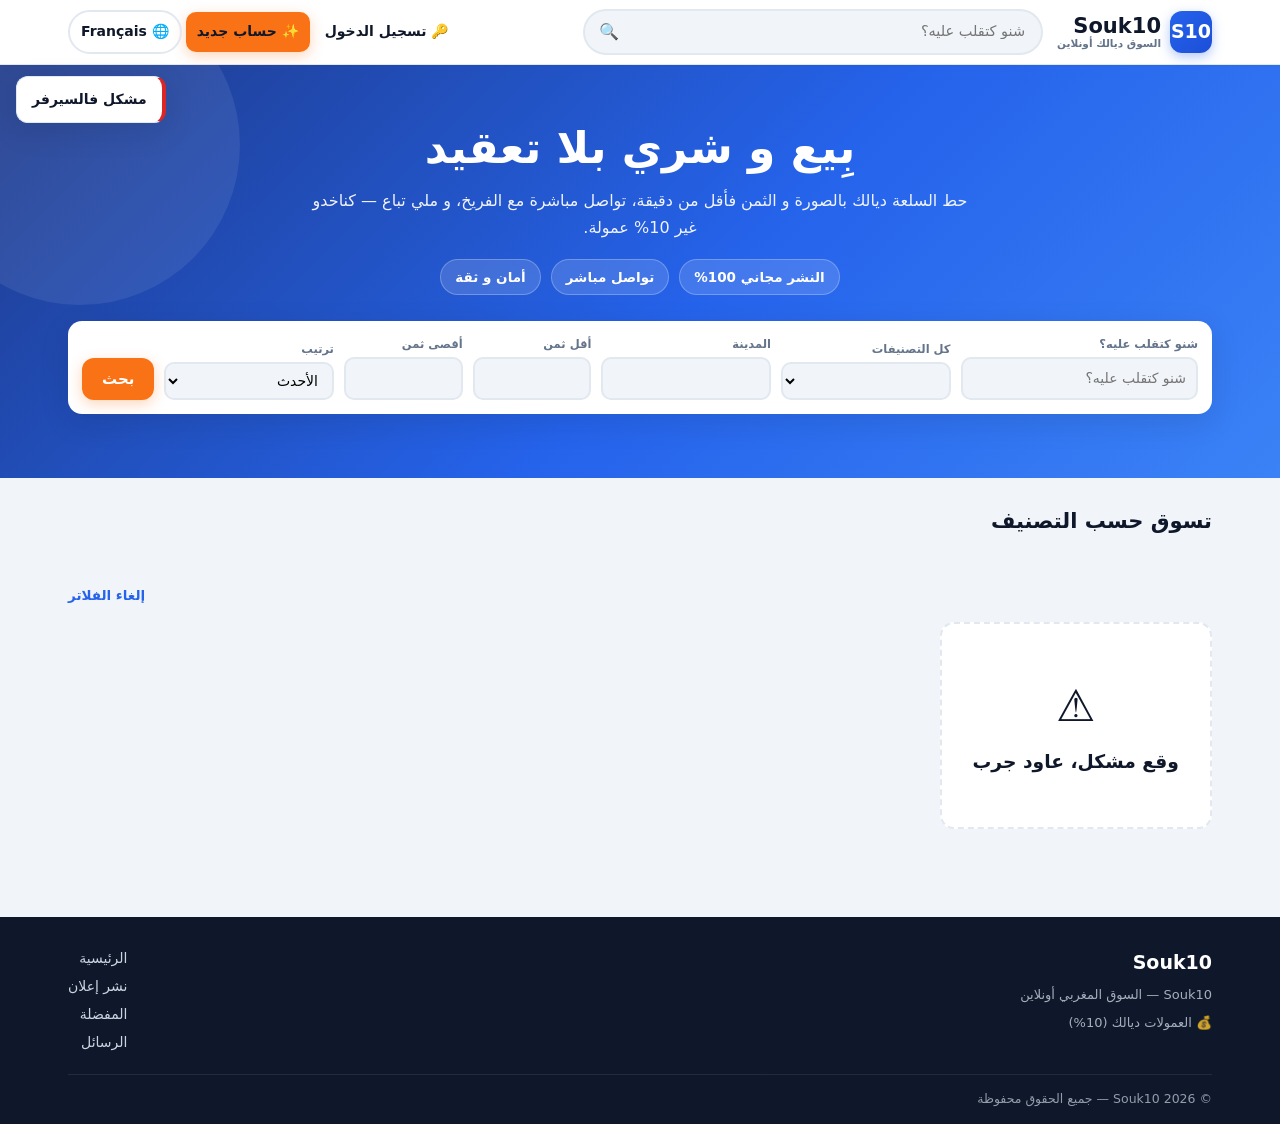
<file: index.html>
<!DOCTYPE html>
<html lang="ar" dir="rtl">
<head>
  <meta charset="UTF-8">
  <meta name="viewport" content="width=device-width, initial-scale=1">
  <title>Souk10 — السوق ديالك أونلاين</title>
  <link rel="icon" type="image/svg+xml" href="img/favicon.svg">
  <link rel="stylesheet" href="css/style.css">
</head>
<body>
  <div id="site-header"></div>

  <main class="main">
    <!-- Hero + recherche -->
    <section class="hero">
      <div class="container hero-inner">
        <h1 data-i18n="hero_title">بِيع و شري بلا تعقيد</h1>
        <p class="hero-sub" data-i18n="hero_sub"></p>
        <div class="hero-badges">
          <span data-i18n="hero_badge_1"></span>
          <span data-i18n="hero_badge_2"></span>
          <span data-i18n="hero_badge_3"></span>
        </div>
        <form class="search-card" action="index.html" method="get">
          <div class="sc-field sc-grow">
            <label data-i18n="search_ph"></label>
            <input name="q" data-i18n-ph="search_ph">
          </div>
          <div class="sc-field">
            <label data-i18n="all_categories"></label>
            <select name="category" id="sc-cat"></select>
          </div>
          <div class="sc-field">
            <label data-i18n="filter_city"></label>
            <input name="city" list="cities-dl">
            <datalist id="cities-dl"></datalist>
          </div>
          <div class="sc-field">
            <label data-i18n="filter_price_min"></label>
            <input name="min" type="number" min="0" step="1">
          </div>
          <div class="sc-field">
            <label data-i18n="filter_price_max"></label>
            <input name="max" type="number" min="0" step="1">
          </div>
          <div class="sc-field">
            <label data-i18n="sort_by"></label>
            <select name="sort">
              <option value="newest" data-i18n="sort_newest"></option>
              <option value="price_asc" data-i18n="sort_price_asc"></option>
              <option value="price_desc" data-i18n="sort_price_desc"></option>
            </select>
          </div>
          <button class="btn btn-accent sc-btn" type="submit" data-i18n="apply"></button>
        </form>
      </div>
    </section>

    <!-- Catégories -->
    <section class="cats container">
      <h2 class="sec-title" data-i18n="categories_title"></h2>
      <div class="cat-chips" id="cat-chips"></div>
    </section>

    <!-- Résultats -->
    <section class="container">
      <div class="sec-head">
        <h2 class="sec-title" id="results-title"></h2>
        <a class="link-reset" href="index.html" data-i18n="reset"></a>
      </div>
      <div class="grid" id="grid"></div>
      <div id="pager"></div>
    </section>
  </main>

  <div id="site-footer"></div>
  <div id="toasts"></div>

  <script src="js/config.js"></script>
  <script src="js/i18n.js"></script>
  <script src="js/api.js"></script>
  <script src="js/ui.js"></script>
  <script src="js/pages/index.js"></script>
</body>
</html>
</file>
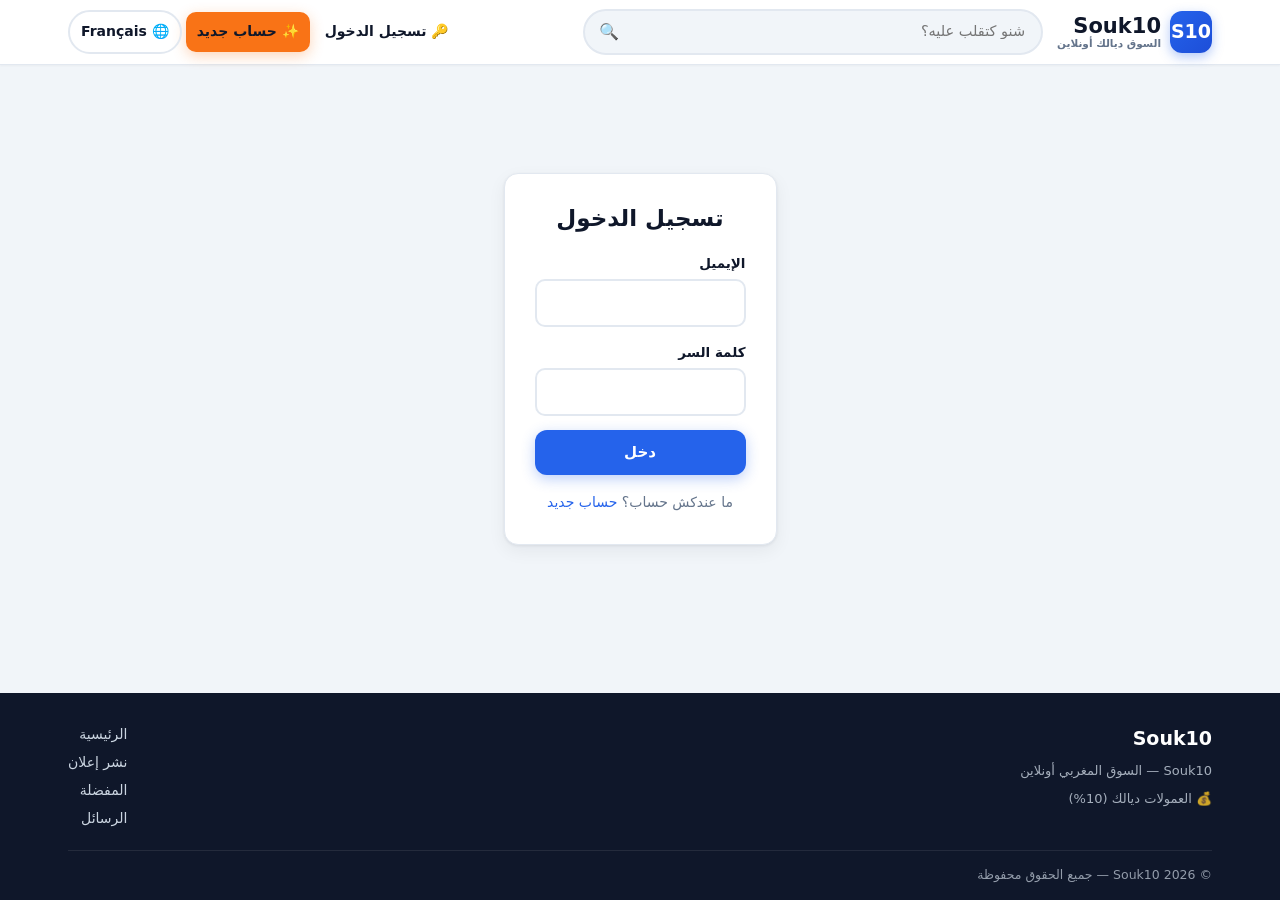
<file: admin.html>
<!DOCTYPE html>
<html lang="ar" dir="rtl">
<head>
  <meta charset="UTF-8">
  <meta name="viewport" content="width=device-width, initial-scale=1">
  <title>Souk10 — Admin</title>
  <link rel="icon" type="image/svg+xml" href="img/favicon.svg">
  <link rel="stylesheet" href="css/style.css">
</head>
<body>
  <div id="site-header"></div>

  <main class="main container">
    <h1 class="sec-title" style="margin-top:24px">⚙ <span data-i18n="admin_panel"></span></h1>
    <div class="admin-tabs" id="admin-tabs">
      <button data-tab="dashboard" class="on">📊 <span data-i18n="ad_dashboard"></span></button>
      <button data-tab="listings">📦 <span data-i18n="ad_listings"></span></button>
      <button data-tab="users">👥 <span data-i18n="ad_users"></span></button>
      <button data-tab="commissions">💰 <span data-i18n="ad_commissions"></span></button>
      <button data-tab="messages">💬 <span data-i18n="ad_messages"></span></button>
      <a class="btn btn-ghost btn-sm tab-back" href="index.html" data-i18n="back_site"></a>
    </div>
    <div class="admin-pane" id="admin-pane"></div>
  </main>

  <div id="site-footer"></div>
  <div id="toasts"></div>

  <script src="js/config.js"></script>
  <script src="js/i18n.js"></script>
  <script src="js/api.js"></script>
  <script src="js/ui.js"></script>
  <script src="js/pages/admin.js"></script>
</body>
</html>
</file>
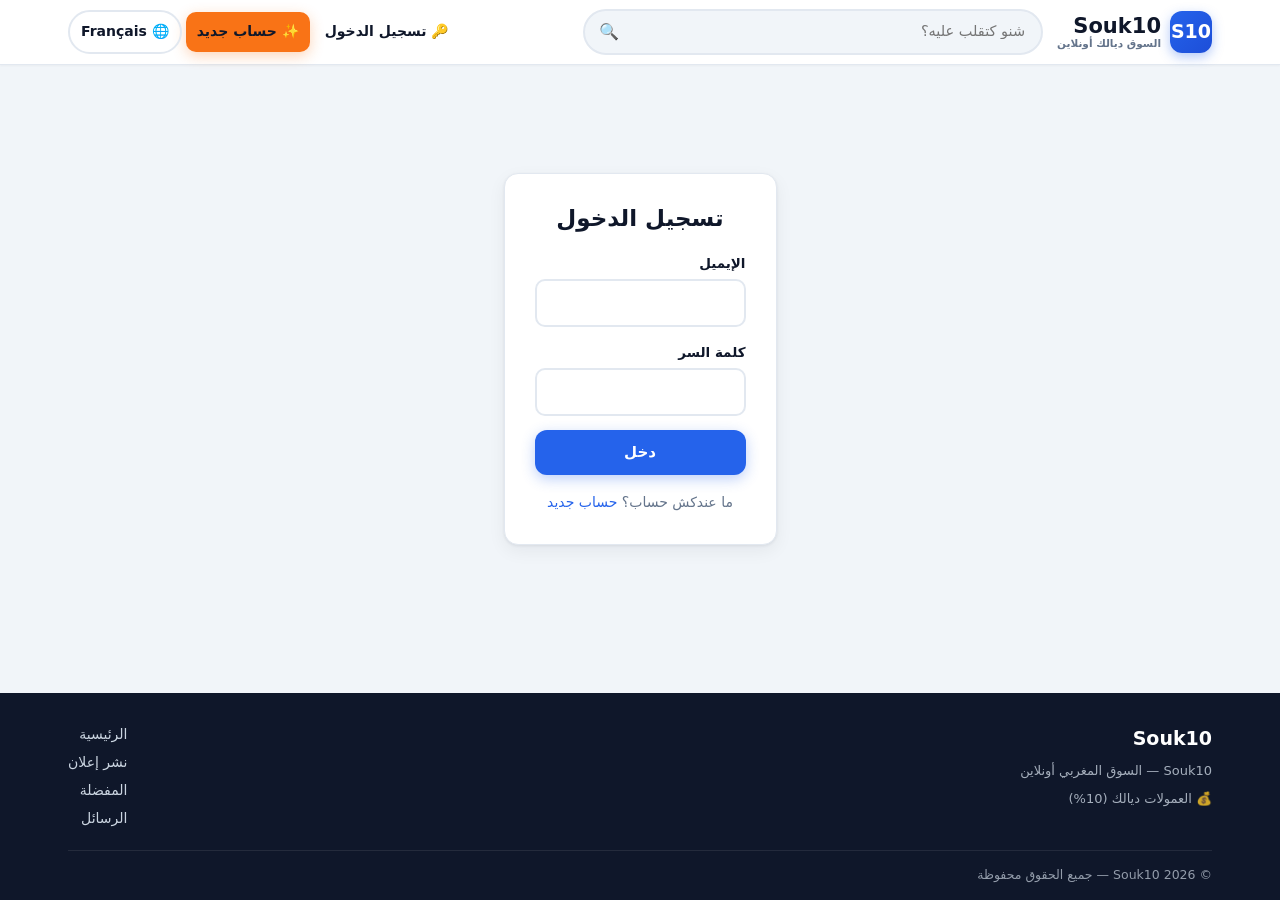
<file: chat.html>
<!DOCTYPE html>
<html lang="ar" dir="rtl">
<head>
  <meta charset="UTF-8">
  <meta name="viewport" content="width=device-width, initial-scale=1">
  <title>Souk10</title>
  <link rel="icon" type="image/svg+xml" href="img/favicon.svg">
  <link rel="stylesheet" href="css/style.css">
</head>
<body>
  <div id="site-header"></div>

  <main class="main container chat-page">
    <p style="margin-bottom:12px"><a href="messages.html" data-i18n="back"></a></p>
    <div class="chat-layout" id="chat-layout"></div>
  </main>

  <div id="site-footer"></div>
  <div id="toasts"></div>

  <script src="js/config.js"></script>
  <script src="js/i18n.js"></script>
  <script src="js/api.js"></script>
  <script src="js/ui.js"></script>
  <script src="js/pages/chat.js"></script>
</body>
</html>
</file>
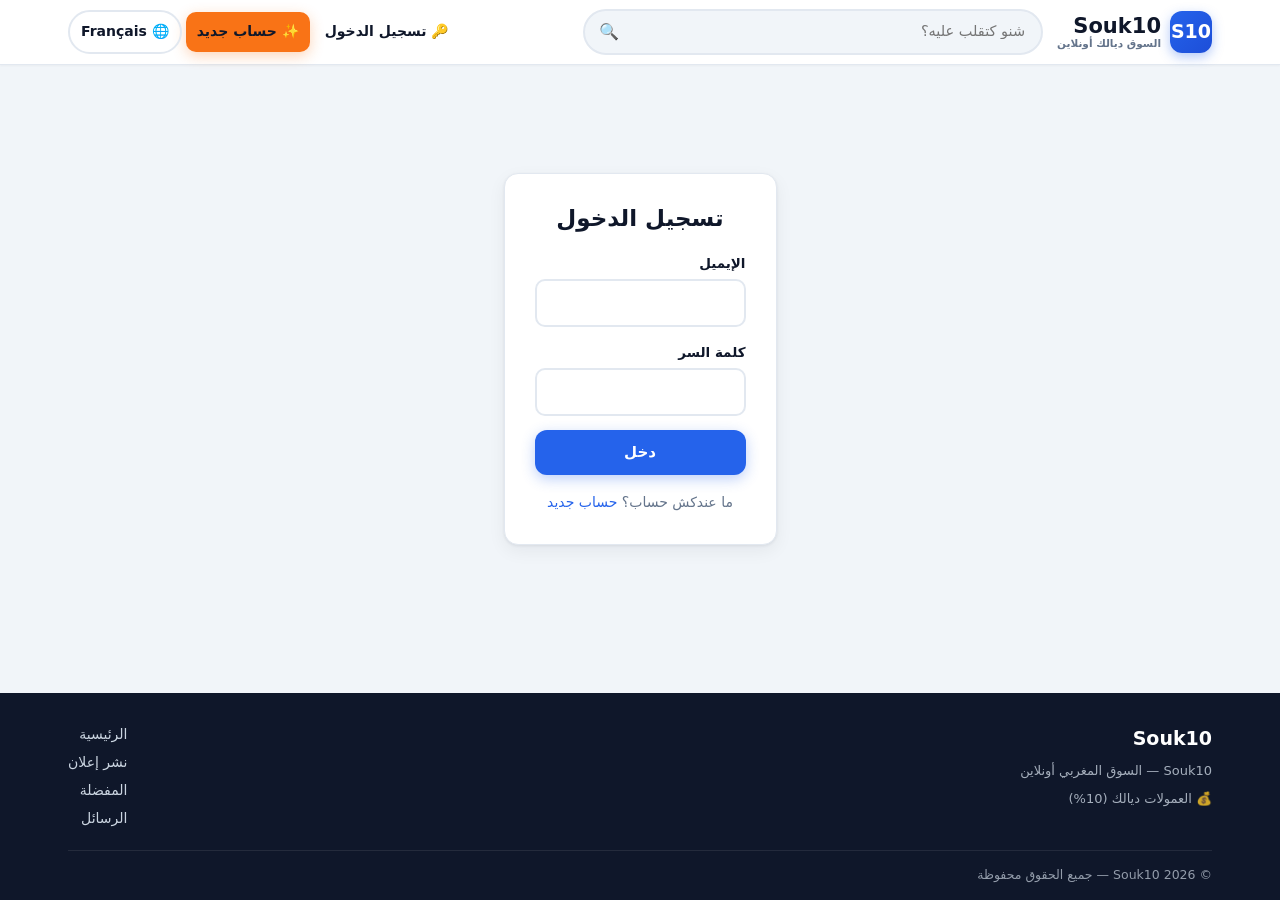
<file: create.html>
<!DOCTYPE html>
<html lang="ar" dir="rtl">
<head>
  <meta charset="UTF-8">
  <meta name="viewport" content="width=device-width, initial-scale=1">
  <title>Souk10</title>
  <link rel="icon" type="image/svg+xml" href="img/favicon.svg">
  <link rel="stylesheet" href="css/style.css">
</head>
<body data-page="create">
  <div id="site-header"></div>

  <main class="main container form-page">
    <div class="form-card">
      <h1 data-i18n="create_title"></h1>
      <form id="listing-form" novalidate>
        <label class="field">
          <span data-i18n="f_title"></span>
          <input name="title" required maxlength="150" data-i18n-ph="f_title_ph">
        </label>
        <label class="field">
          <span data-i18n="f_desc"></span>
          <textarea name="description" rows="4" data-i18n-ph="f_desc_ph"></textarea>
        </label>
        <div class="field-row">
          <label class="field">
            <span data-i18n="f_price"></span>
            <input name="price" type="number" min="1" step="0.01" required>
          </label>
          <label class="field">
            <span data-i18n="f_category"></span>
            <select name="category_id" id="f-cat" required></select>
          </label>
        </div>
        <label class="field">
          <span data-i18n="f_city"></span>
          <input name="city" list="cities-dl">
          <datalist id="cities-dl"></datalist>
        </label>
        <div class="field">
          <span data-i18n="f_image"></span>
          <div class="upload-box" id="upload-box" role="button" tabindex="0">
            <input type="file" name="image" id="f-image" accept="image/jpeg,image/png,image/gif,image/webp">
            <span class="up-ico">📷</span>
            <span class="up-txt" data-i18n="upload_drop"></span>
            <span class="hint" data-i18n="f_image_hint"></span>
          </div>
          <div id="preview-zone"></div>
        </div>
        <div id="current-img-zone"></div>
        <button class="btn btn-primary btn-block" type="submit" id="btn-submit" data-i18n="btn_publish"></button>
      </form>
    </div>
  </main>

  <div id="site-footer"></div>
  <div id="toasts"></div>

  <script src="js/config.js"></script>
  <script src="js/i18n.js"></script>
  <script src="js/api.js"></script>
  <script src="js/ui.js"></script>
  <script src="js/pages/form.js"></script>
</body>
</html>
</file>
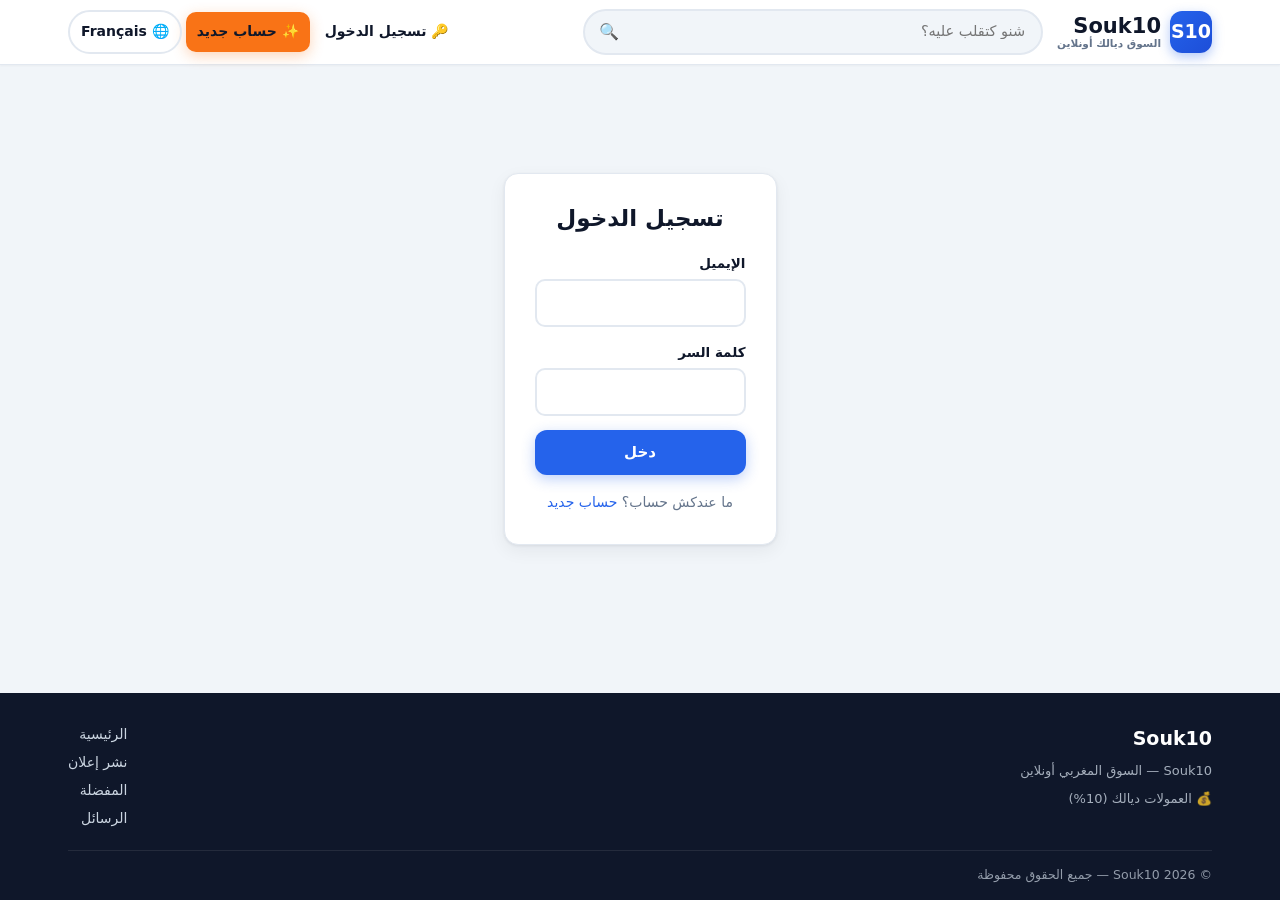
<file: edit.html>
<!DOCTYPE html>
<html lang="ar" dir="rtl">
<head>
  <meta charset="UTF-8">
  <meta name="viewport" content="width=device-width, initial-scale=1">
  <title>Souk10</title>
  <link rel="icon" type="image/svg+xml" href="img/favicon.svg">
  <link rel="stylesheet" href="css/style.css">
</head>
<body data-page="edit">
  <div id="site-header"></div>

  <main class="main container form-page">
    <div class="form-card">
      <h1 data-i18n="edit_title"></h1>
      <form id="listing-form" novalidate>
        <label class="field">
          <span data-i18n="f_title"></span>
          <input name="title" required maxlength="150" data-i18n-ph="f_title_ph">
        </label>
        <label class="field">
          <span data-i18n="f_desc"></span>
          <textarea name="description" rows="4" data-i18n-ph="f_desc_ph"></textarea>
        </label>
        <div class="field-row">
          <label class="field">
            <span data-i18n="f_price"></span>
            <input name="price" type="number" min="1" step="0.01" required>
          </label>
          <label class="field">
            <span data-i18n="f_category"></span>
            <select name="category_id" id="f-cat" required></select>
          </label>
        </div>
        <label class="field">
          <span data-i18n="f_city"></span>
          <input name="city" list="cities-dl">
          <datalist id="cities-dl"></datalist>
        </label>
        <div id="current-img-zone"></div>
        <div class="field">
          <span data-i18n="f_image"></span>
          <div class="hint" style="margin-bottom:6px" data-i18n="f_image_keep"></div>
          <div class="upload-box" id="upload-box" role="button" tabindex="0">
            <input type="file" name="image" id="f-image" accept="image/jpeg,image/png,image/gif,image/webp">
            <span class="up-ico">📷</span>
            <span class="up-txt" data-i18n="upload_drop"></span>
            <span class="hint" data-i18n="f_image_hint"></span>
          </div>
          <div id="preview-zone"></div>
        </div>
        <button class="btn btn-primary btn-block" type="submit" id="btn-submit" data-i18n="btn_save"></button>
      </form>
    </div>
  </main>

  <div id="site-footer"></div>
  <div id="toasts"></div>

  <script src="js/config.js"></script>
  <script src="js/i18n.js"></script>
  <script src="js/api.js"></script>
  <script src="js/ui.js"></script>
  <script src="js/pages/form.js"></script>
</body>
</html>
</file>
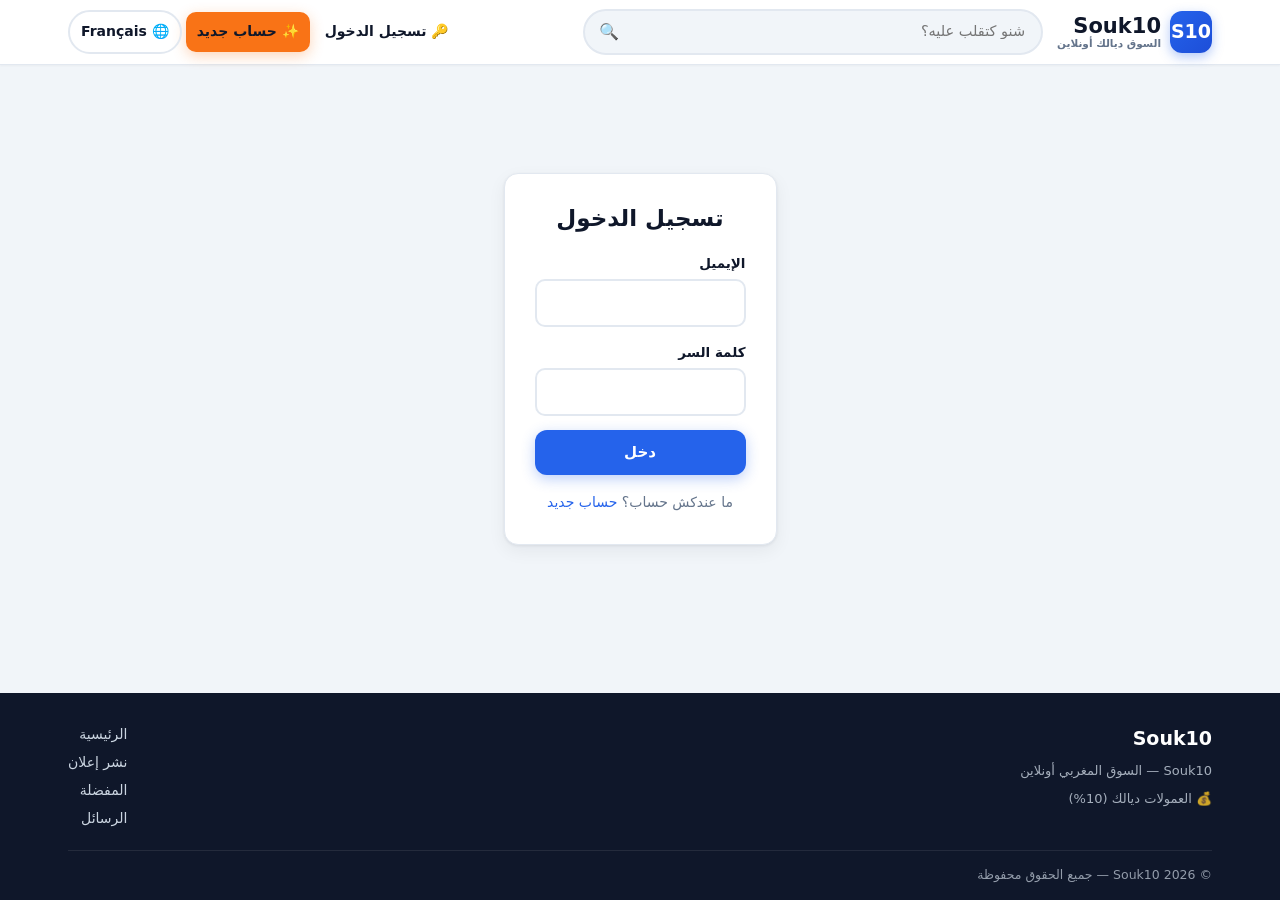
<file: favorites.html>
<!DOCTYPE html>
<html lang="ar" dir="rtl">
<head>
  <meta charset="UTF-8">
  <meta name="viewport" content="width=device-width, initial-scale=1">
  <title>Souk10</title>
  <link rel="icon" type="image/svg+xml" href="img/favicon.svg">
  <link rel="stylesheet" href="css/style.css">
</head>
<body>
  <div id="site-header"></div>

  <main class="main container">
    <h1 class="sec-title" style="margin-top:24px">♥ <span data-i18n="fav_title"></span></h1>
    <div class="grid" id="grid"></div>
  </main>

  <div id="site-footer"></div>
  <div id="toasts"></div>

  <script src="js/config.js"></script>
  <script src="js/i18n.js"></script>
  <script src="js/api.js"></script>
  <script src="js/ui.js"></script>
  <script src="js/pages/favorites.js"></script>
</body>
</html>
</file>
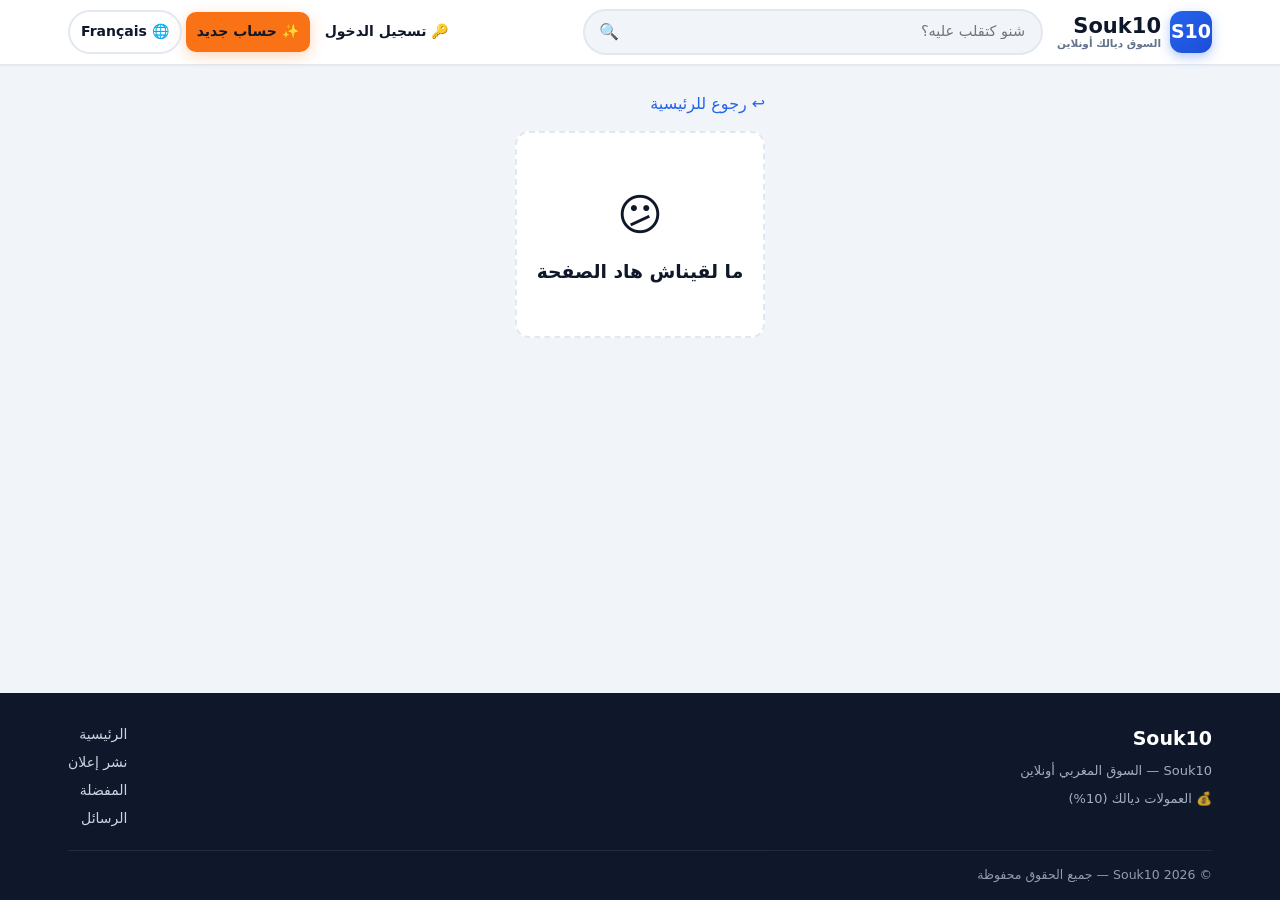
<file: listing.html>
<!DOCTYPE html>
<html lang="ar" dir="rtl">
<head>
  <meta charset="UTF-8">
  <meta name="viewport" content="width=device-width, initial-scale=1">
  <title>Souk10</title>
  <link rel="icon" type="image/svg+xml" href="img/favicon.svg">
  <link rel="stylesheet" href="css/style.css">
</head>
<body>
  <div id="site-header"></div>

  <main class="main container listing-page">
    <p style="margin-bottom:14px"><a href="index.html" data-i18n="back_home"></a></p>
    <div id="content"></div>
    <div id="similar-zone"></div>
  </main>

  <div id="site-footer"></div>
  <div id="toasts"></div>

  <script src="js/config.js"></script>
  <script src="js/i18n.js"></script>
  <script src="js/api.js"></script>
  <script src="js/ui.js"></script>
  <script src="js/pages/listing.js"></script>
</body>
</html>
</file>
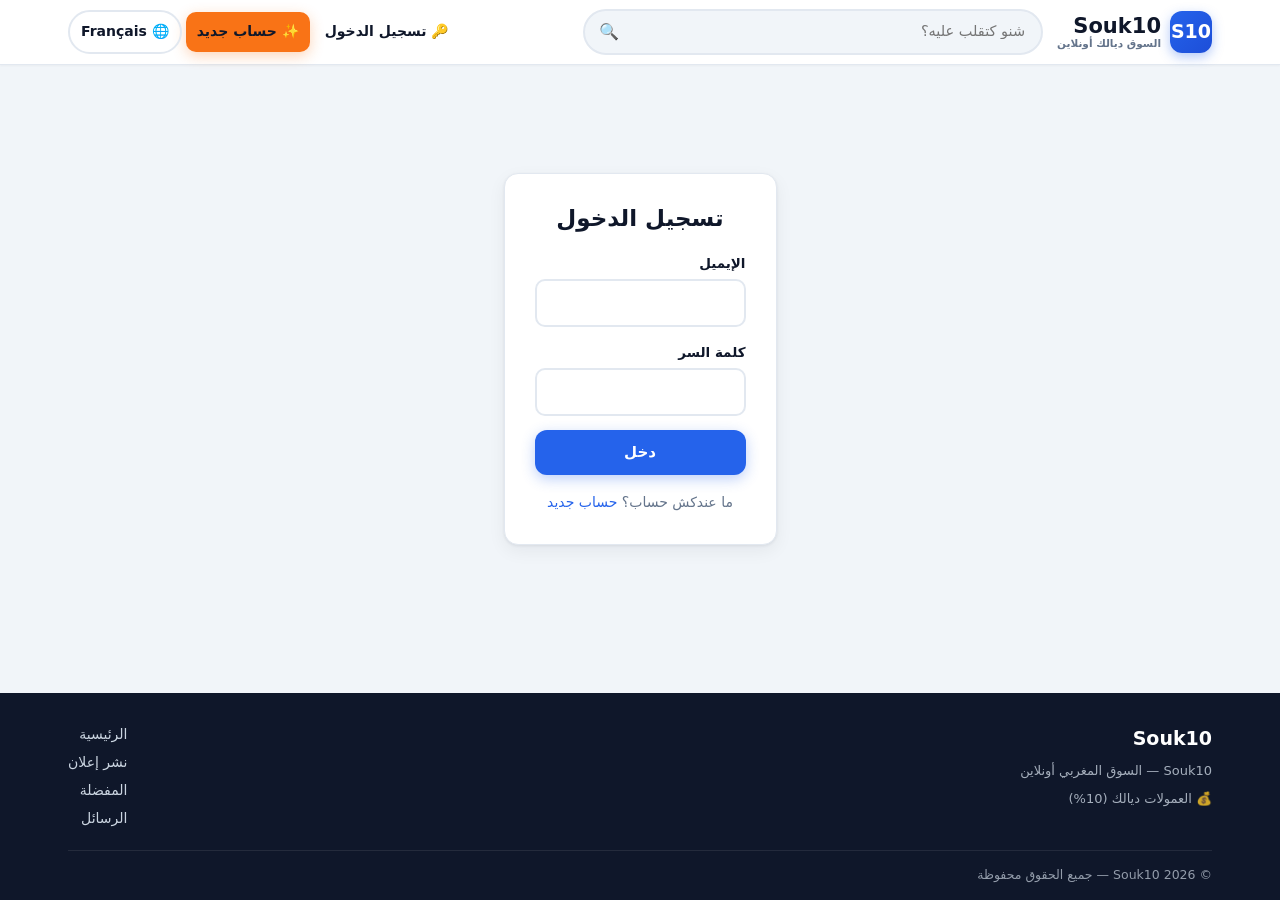
<file: login.html>
<!DOCTYPE html>
<html lang="ar" dir="rtl">
<head>
  <meta charset="UTF-8">
  <meta name="viewport" content="width=device-width, initial-scale=1">
  <title>Souk10</title>
  <link rel="icon" type="image/svg+xml" href="img/favicon.svg">
  <link rel="stylesheet" href="css/style.css">
</head>
<body data-page="login">
  <div id="site-header"></div>

  <main class="main container auth-wrap">
    <div class="auth-card">
      <h1 data-i18n="login_title"></h1>
      <form id="auth-form" novalidate>
        <label class="field">
          <span data-i18n="f_email"></span>
          <input name="email" type="email" required autocomplete="email">
        </label>
        <label class="field">
          <span data-i18n="f_password"></span>
          <input name="password" type="password" required autocomplete="current-password">
        </label>
        <button class="btn btn-primary btn-block" type="submit" id="btn-submit" data-i18n="btn_login"></button>
      </form>
      <p class="auth-alt"><span data-i18n="no_account"></span> <a href="register.html" data-i18n="nav_register"></a></p>
    </div>
  </main>

  <div id="site-footer"></div>
  <div id="toasts"></div>

  <script src="js/config.js"></script>
  <script src="js/i18n.js"></script>
  <script src="js/api.js"></script>
  <script src="js/ui.js"></script>
  <script src="js/pages/auth.js"></script>
</body>
</html>
</file>
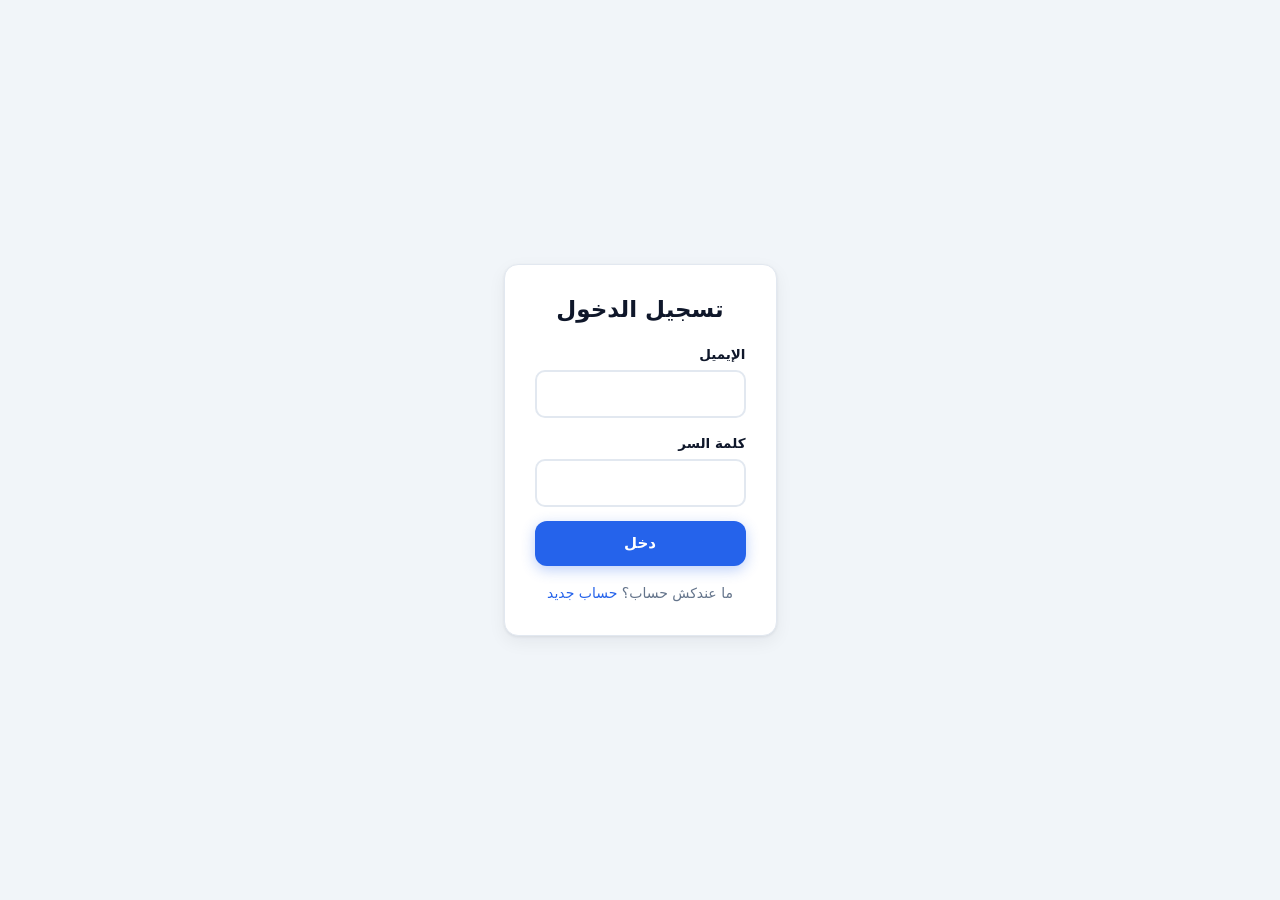
<file: messages.html>
<!DOCTYPE html>
<html lang="ar" dir="rtl">
<head>
  <meta charset="UTF-8">
  <meta name="viewport" content="width=device-width, initial-scale=1">
  <title>Souk10</title>
  <link rel="icon" type="image/svg+xml" href="img/favicon.svg">
  <link rel="stylesheet" href="css/style.css">
</head>
<body>
  <div id="site-header"></div>

  <main class="main container">
    <h1 class="sec-title" style="margin-top:24px">💬 <span data-i18n="inbox"></span></h1>
    <div class="conv-list" id="conv-list"></div>
  </main>

  <div id="site-footer"></div>
  <div id="toasts"></div>

  <script src="js/config.js"></script>
  <script src="js/i18n.js"></script>
  <script src="js/api.js"></script>
  <script src="js/ui.js"></script>
  <script src="js/pages/messages.js"></script>
</body>
</html>
</file>
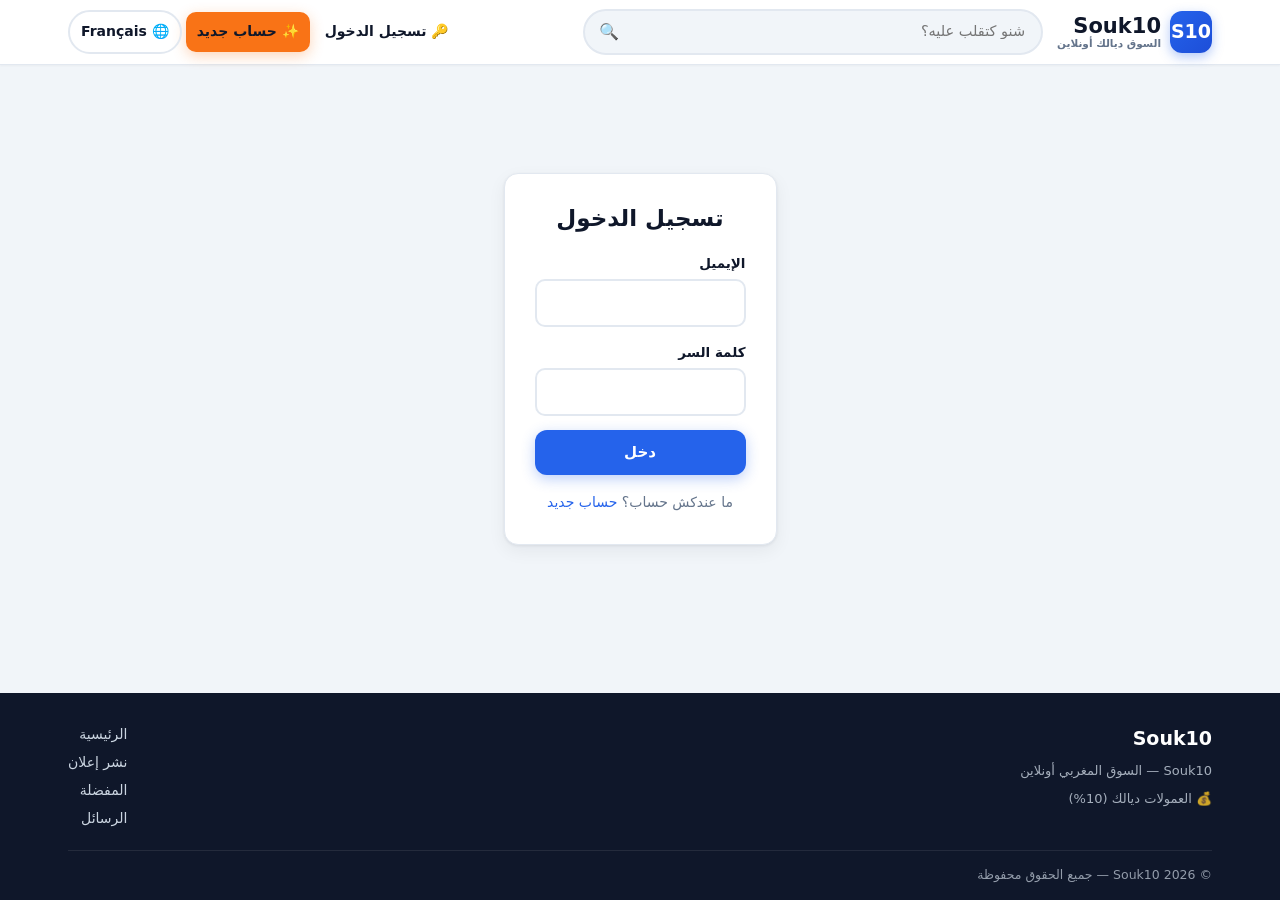
<file: my-listings.html>
<!DOCTYPE html>
<html lang="ar" dir="rtl">
<head>
  <meta charset="UTF-8">
  <meta name="viewport" content="width=device-width, initial-scale=1">
  <title>Souk10</title>
  <link rel="icon" type="image/svg+xml" href="img/favicon.svg">
  <link rel="stylesheet" href="css/style.css">
</head>
<body>
  <div id="site-header"></div>

  <main class="main container">
    <div class="sec-head">
      <h1 class="sec-title" style="margin-top:24px">📦 <span data-i18n="my_listings"></span></h1>
      <a class="btn btn-primary btn-sm" href="create.html">➕ <span data-i18n="nav_publish"></span></a>
    </div>
    <div class="mylistings" id="rows"></div>
  </main>

  <div id="site-footer"></div>
  <div id="toasts"></div>

  <script src="js/config.js"></script>
  <script src="js/i18n.js"></script>
  <script src="js/api.js"></script>
  <script src="js/ui.js"></script>
  <script src="js/pages/my-listings.js"></script>
</body>
</html>
</file>
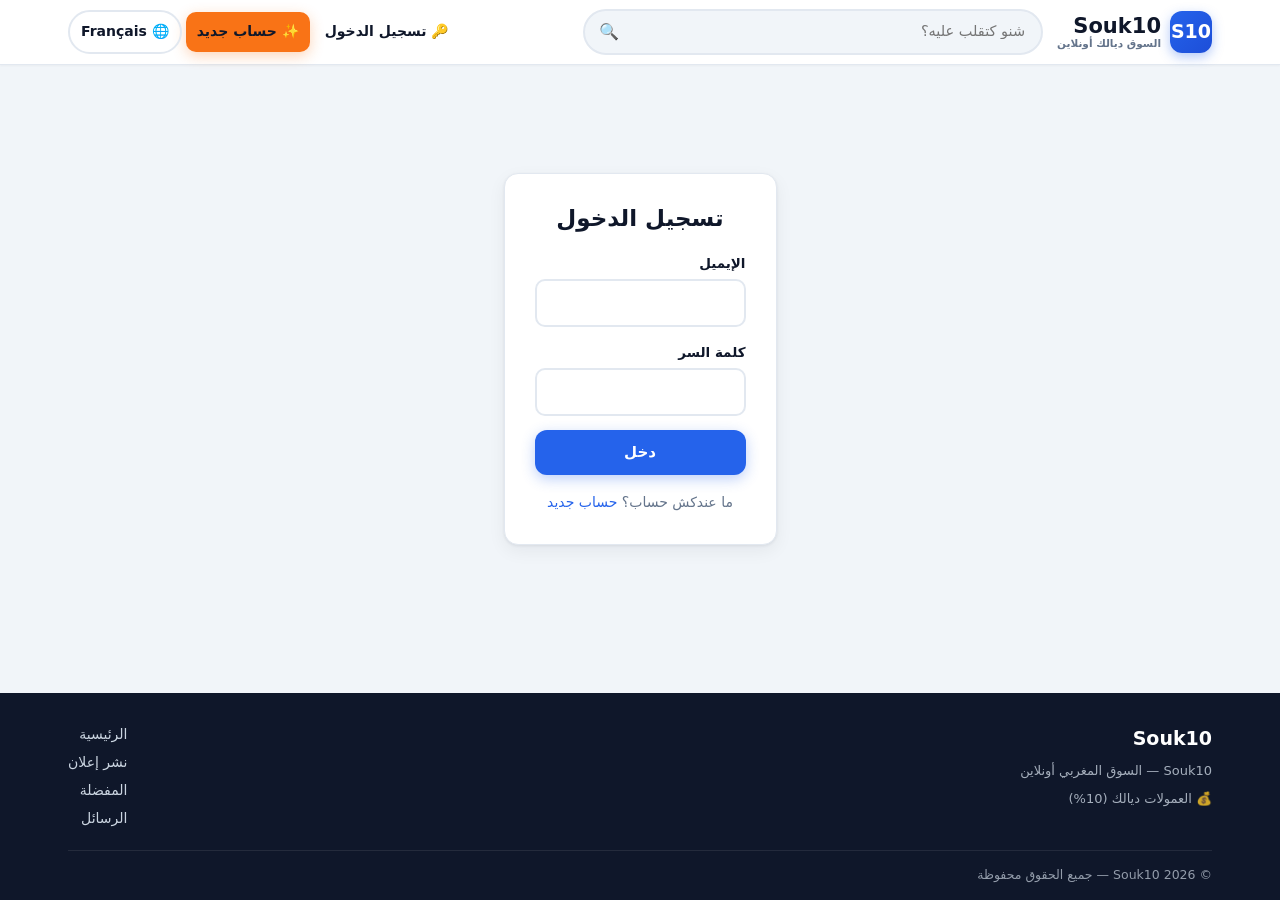
<file: profile.html>
<!DOCTYPE html>
<html lang="ar" dir="rtl">
<head>
  <meta charset="UTF-8">
  <meta name="viewport" content="width=device-width, initial-scale=1">
  <title>Souk10</title>
  <link rel="icon" type="image/svg+xml" href="img/favicon.svg">
  <link rel="stylesheet" href="css/style.css">
</head>
<body>
  <div id="site-header"></div>

  <main class="main container">
    <div id="profile-zone"></div>
    <div id="password-zone" style="max-width:520px"></div>
    <div class="sec-head"><h2 class="sec-title" id="listings-title"></h2></div>
    <div class="grid" id="grid"></div>
  </main>

  <div id="site-footer"></div>
  <div id="toasts"></div>

  <script src="js/config.js"></script>
  <script src="js/i18n.js"></script>
  <script src="js/api.js"></script>
  <script src="js/ui.js"></script>
  <script src="js/pages/profile.js"></script>
</body>
</html>
</file>
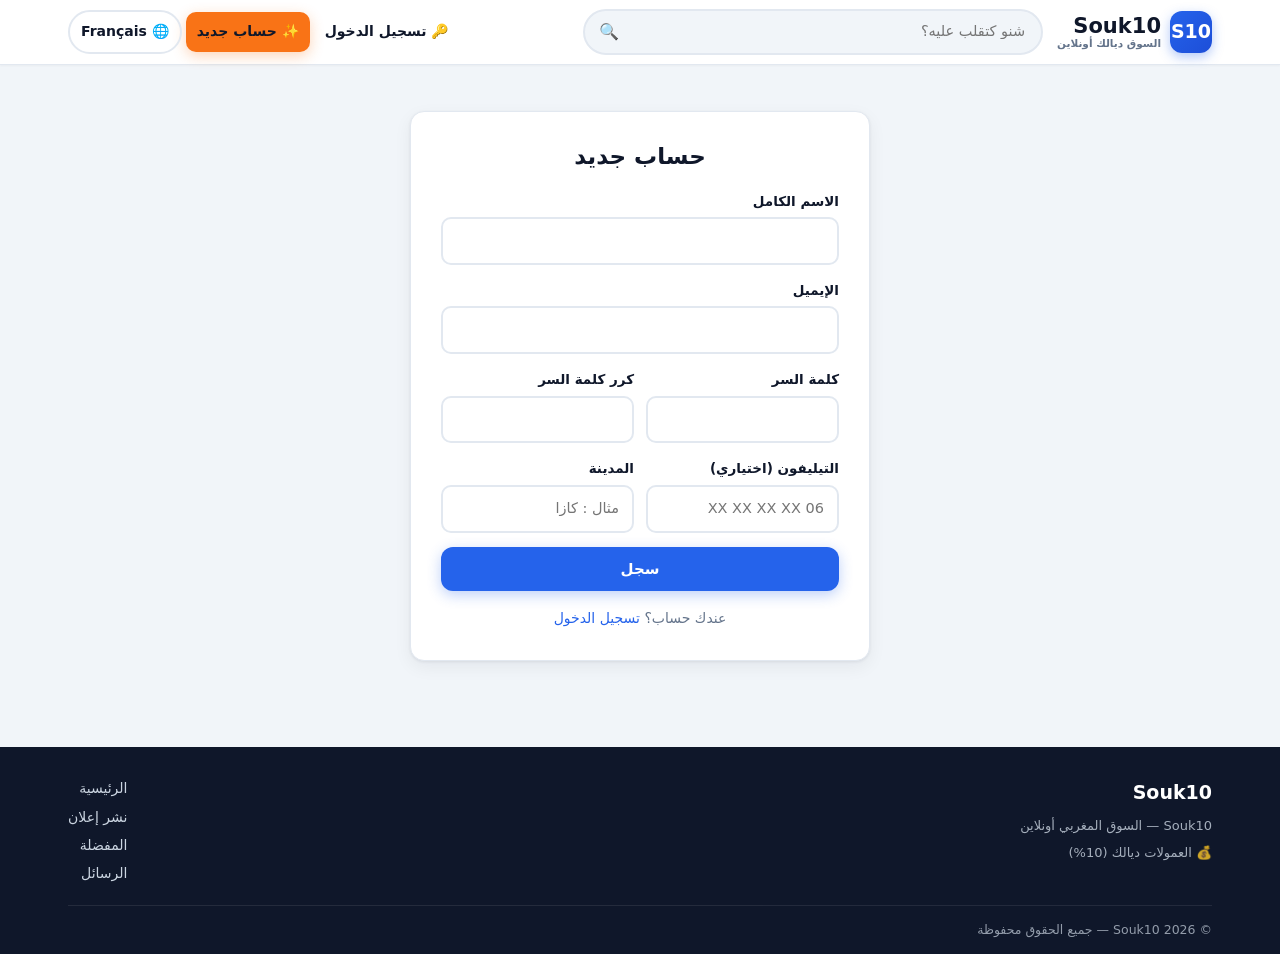
<file: register.html>
<!DOCTYPE html>
<html lang="ar" dir="rtl">
<head>
  <meta charset="UTF-8">
  <meta name="viewport" content="width=device-width, initial-scale=1">
  <title>Souk10</title>
  <link rel="icon" type="image/svg+xml" href="img/favicon.svg">
  <link rel="stylesheet" href="css/style.css">
</head>
<body data-page="register">
  <div id="site-header"></div>

  <main class="main container auth-wrap">
    <div class="auth-card">
      <h1 data-i18n="register_title"></h1>
      <form id="auth-form" novalidate>
        <label class="field">
          <span data-i18n="f_name"></span>
          <input name="name" required maxlength="100">
        </label>
        <label class="field">
          <span data-i18n="f_email"></span>
          <input name="email" type="email" required autocomplete="email">
        </label>
        <div class="field-row">
          <label class="field">
            <span data-i18n="f_password"></span>
            <input name="password" type="password" required minlength="6" autocomplete="new-password">
          </label>
          <label class="field">
            <span data-i18n="f_password2"></span>
            <input name="password2" type="password" required minlength="6" autocomplete="new-password">
          </label>
        </div>
        <div class="field-row">
          <label class="field">
            <span data-i18n="f_phone"></span>
            <input name="phone" data-i18n-ph="f_phone_ph" maxlength="30">
          </label>
          <label class="field">
            <span data-i18n="f_city"></span>
            <input name="city" list="cities-dl" data-i18n-ph="f_city_ph">
            <datalist id="cities-dl"></datalist>
          </label>
        </div>
        <button class="btn btn-primary btn-block" type="submit" id="btn-submit" data-i18n="btn_register"></button>
      </form>
      <p class="auth-alt"><span data-i18n="have_account"></span> <a href="login.html" data-i18n="nav_login"></a></p>
    </div>
  </main>

  <div id="site-footer"></div>
  <div id="toasts"></div>

  <script src="js/config.js"></script>
  <script src="js/i18n.js"></script>
  <script src="js/api.js"></script>
  <script src="js/ui.js"></script>
  <script src="js/pages/auth.js"></script>
</body>
</html>
</file>
<file: css/style.css>
/* ============================================================
   Souk10 — Design moderne (byed + azra9/limouni, style Avito)
   Support RTL (arabe) + LTR (français)
   ============================================================ */
:root {
  --blue: #2563eb;
  --blue-d: #1d4ed8;
  --blue-soft: #dbeafe;
  --orange: #f97316;
  --orange-d: #ea580c;
  --green: #16a34a;
  --red: #dc2626;
  --bg: #f1f5f9;
  --card: #ffffff;
  --border: #e2e8f0;
  --text: #0f172a;
  --muted: #64748b;
  --radius: 14px;
  --radius-sm: 9px;
  --shadow: 0 1px 3px rgba(15, 23, 42, .07), 0 6px 18px rgba(15, 23, 42, .06);
  --shadow-lg: 0 8px 30px rgba(15, 23, 42, .12);
}

* { margin: 0; padding: 0; box-sizing: border-box; }

html { scroll-behavior: smooth; }

body {
  font-family: 'Cairo', 'Segoe UI', system-ui, -apple-system, sans-serif;
  background: var(--bg);
  color: var(--text);
  line-height: 1.65;
  min-height: 100vh;
  display: flex;
  flex-direction: column;
}

.main { flex: 1; padding-bottom: 48px; }
.container { max-width: 1180px; margin-inline: auto; padding-inline: 18px; }
a { color: var(--blue); text-decoration: none; }
a:hover { text-decoration: underline; }
h1, h2, h3 { line-height: 1.3; }
.muted { color: var(--muted); }
.center { text-align: center; }
.price { color: var(--blue-d); }

/* ---------- Topbar ---------- */
.topbar {
  background: var(--card);
  border-bottom: 1px solid var(--border);
  position: sticky;
  top: 0;
  z-index: 50;
  box-shadow: 0 1px 2px rgba(15, 23, 42, .04);
}
.nav-wrap { display: flex; align-items: center; gap: 14px; min-height: 64px; flex-wrap: wrap; padding-block: 8px; }

.brand { display: flex; align-items: center; gap: 9px; text-decoration: none !important; }
.brand-logo {
  display: inline-grid; place-items: center;
  width: 42px; height: 42px; border-radius: 12px;
  background: linear-gradient(135deg, var(--blue), var(--blue-d));
  color: #fff; font-weight: 800; font-size: 19px;
  box-shadow: 0 4px 12px rgba(37, 99, 235, .35);
}
.brand-text { font-weight: 800; font-size: 21px; color: var(--text); line-height: 1.05; }
.brand-text small { display: block; font-size: 10.5px; font-weight: 600; color: var(--muted); }

.nav-search {
  flex: 1; min-width: 180px; max-width: 460px;
  display: flex; border: 2px solid var(--border); border-radius: 999px;
  overflow: hidden; background: var(--bg);
  transition: border-color .15s;
}
.nav-search:focus-within { border-color: var(--blue); }
.nav-search input { flex: 1; border: 0; outline: 0; background: transparent; padding: 9px 16px; font: inherit; font-size: 14.5px; }
.nav-search button { border: 0; background: transparent; cursor: pointer; font-size: 16px; padding-inline: 14px; }

.nav-links { display: flex; align-items: center; gap: 4px; margin-inline-start: auto; flex-wrap: wrap; }
.nav-links > a {
  padding: 8px 11px; border-radius: 10px; color: var(--text);
  font-weight: 600; font-size: 14px; text-decoration: none !important;
  display: inline-flex; align-items: center; gap: 6px;
}
.nav-links > a:hover { background: var(--blue-soft); color: var(--blue-d); }
.nav-admin { color: var(--orange-d) !important; }
.nav-admin:hover { background: #ffedd5 !important; color: var(--orange-d) !important; }
.nav-logout { color: var(--red) !important; }
.nav-logout:hover { background: #fee2e2 !important; color: var(--red) !important; }

.badge {
  display: inline-grid; place-items: center;
  background: var(--orange); color: #fff;
  font-size: 11px; font-weight: 800;
  min-width: 19px; height: 19px; padding-inline: 5px;
  border-radius: 999px;
}

.user-chip { gap: 7px; }
.avatar {
  display: inline-grid; place-items: center;
  width: 30px; height: 30px; border-radius: 50%;
  background: linear-gradient(135deg, var(--orange), var(--orange-d));
  color: #fff; font-weight: 800; font-size: 14px; flex: none;
}
.avatar-lg { width: 46px; height: 46px; font-size: 20px; }
.avatar-xl { width: 74px; height: 74px; font-size: 32px; }
.avatar-sm { width: 26px; height: 26px; font-size: 12px; margin-inline-end: 6px; vertical-align: middle; display: inline-grid; }

.lang-toggle {
  border: 2px solid var(--border) !important;
  border-radius: 999px !important; font-weight: 700 !important;
}

.burger { display: none; background: 0; border: 2px solid var(--border); border-radius: 10px; font-size: 19px; padding: 5px 11px; cursor: pointer; margin-inline-start: auto; }

/* ---------- Boutons ---------- */
.btn {
  display: inline-flex; align-items: center; justify-content: center; gap: 7px;
  border: 0; cursor: pointer; font: inherit; font-weight: 700; font-size: 15px;
  padding: 10px 20px; border-radius: 12px; text-decoration: none !important;
  transition: transform .08s, box-shadow .15s, background .15s;
  white-space: nowrap;
}
.btn:active { transform: scale(.97); }
.btn-primary { background: var(--blue); color: #fff; box-shadow: 0 4px 14px rgba(37, 99, 235, .3); }
.btn-primary:hover { background: var(--blue-d); }
.btn-accent { background: var(--orange); color: #fff; box-shadow: 0 4px 14px rgba(249, 115, 22, .3); }
.btn-accent:hover { background: var(--orange-d); }
.btn-success { background: var(--green); color: #fff; }
.btn-success:hover { background: #15803d; }
.btn-danger { background: #fee2e2; color: var(--red); }
.btn-danger:hover { background: var(--red); color: #fff; }
.btn-ghost { background: transparent; border: 2px solid var(--border); color: var(--text); }
.btn-ghost:hover { border-color: var(--blue); color: var(--blue); background: var(--blue-soft); }
.btn-sm { padding: 7px 14px; font-size: 13.5px; }
.btn-xs { padding: 4px 9px; font-size: 12px; border-radius: 8px; }
.btn-block { width: 100%; }
.btn[disabled] { opacity: .5; cursor: not-allowed; }

/* ---------- Flashes / alertes ---------- */
.flashes { margin-top: 14px; display: grid; gap: 8px; }
.flash {
  display: flex; align-items: center; justify-content: space-between; gap: 10px;
  padding: 11px 16px; border-radius: var(--radius-sm);
  font-weight: 600; font-size: 14.5px; box-shadow: var(--shadow);
  animation: slideIn .25s ease;
}
.flash-success { background: #dcfce7; color: #166534; border: 1px solid #86efac; }
.flash-error { background: #fee2e2; color: #991b1b; border: 1px solid #fca5a5; }
.flash-x { background: 0; border: 0; font-size: 17px; cursor: pointer; color: inherit; opacity: .6; }
@keyframes slideIn { from { opacity: 0; transform: translateY(-6px); } to { opacity: 1; } }

.alert { padding: 10px 14px; border-radius: var(--radius-sm); margin-bottom: 14px; font-size: 14px; }
.alert-error { background: #fee2e2; color: #991b1b; border: 1px solid #fca5a5; }
.alert-error p { margin: 2px 0; }

/* ---------- Hero ---------- */
.hero {
  background: linear-gradient(135deg, #1e3a8a 0%, var(--blue) 55%, #3b82f6 100%);
  color: #fff; padding: 54px 0 64px;
  position: relative; overflow: hidden;
}
.hero::after {
  content: ''; position: absolute; inset-inline-end: -80px; top: -80px;
  width: 320px; height: 320px; border-radius: 50%;
  background: rgba(255, 255, 255, .08);
}
.hero-inner { position: relative; z-index: 1; text-align: center; }
.hero h1 { font-size: clamp(26px, 4.5vw, 44px); font-weight: 800; }
.hero-sub { max-width: 660px; margin: 12px auto 18px; opacity: .93; font-size: 16px; }
.hero-badges { display: flex; gap: 10px; justify-content: center; flex-wrap: wrap; margin-bottom: 26px; }
.hero-badges span { background: rgba(255, 255, 255, .14); border: 1px solid rgba(255, 255, 255, .25); padding: 6px 14px; border-radius: 999px; font-size: 13.5px; font-weight: 700; }

.search-card {
  display: grid; gap: 10px;
  grid-template-columns: 1.4fr 1fr 1fr .7fr .7fr 1fr auto;
  background: var(--card); color: var(--text);
  padding: 14px; border-radius: var(--radius);
  box-shadow: var(--shadow-lg);
  text-align: start; align-items: end;
}
.sc-field label { display: block; font-size: 11.5px; font-weight: 700; color: var(--muted); margin-bottom: 3px; }
.sc-field input, .sc-field select {
  width: 100%; border: 2px solid var(--border); border-radius: 10px;
  padding: 8px 10px; font: inherit; font-size: 14px; background: var(--bg); outline: 0;
}
.sc-field input:focus, .sc-field select:focus { border-color: var(--blue); background: #fff; }
.sc-btn { height: 42px; }

/* ---------- Catégories ---------- */
.cats { margin-top: 30px; }
.sec-title { font-size: 21px; font-weight: 800; margin-bottom: 14px; }
.sec-head { display: flex; align-items: center; justify-content: space-between; gap: 10px; margin-top: 34px; flex-wrap: wrap; }
.cat-chips { display: flex; gap: 10px; flex-wrap: wrap; }
.cat-chip {
  display: inline-flex; align-items: center; gap: 8px;
  background: var(--card); border: 2px solid var(--border);
  padding: 9px 16px; border-radius: 999px;
  font-weight: 700; font-size: 14px; color: var(--text); text-decoration: none !important;
  transition: all .15s;
}
.cat-chip b { background: var(--blue-soft); color: var(--blue-d); border-radius: 999px; font-size: 11.5px; padding: 1px 8px; }
.cat-chip:hover { border-color: var(--blue); transform: translateY(-2px); box-shadow: var(--shadow); }
.cat-chip.on { background: var(--blue); border-color: var(--blue); color: #fff; }
.cat-chip.on b { background: rgba(255, 255, 255, .25); color: #fff; }
.cat-ico { font-size: 17px; }
.link-reset { font-size: 13.5px; font-weight: 700; }

/* ---------- Grille + cartes annonces ---------- */
.grid { display: grid; grid-template-columns: repeat(auto-fill, minmax(240px, 1fr)); gap: 18px; margin-top: 6px; }
.grid-4 { grid-template-columns: repeat(auto-fill, minmax(220px, 1fr)); }

.card {
  background: var(--card); border: 1px solid var(--border);
  border-radius: var(--radius); overflow: hidden; position: relative;
  transition: transform .15s, box-shadow .15s; display: flex; flex-direction: column;
}
.card:hover { transform: translateY(-4px); box-shadow: var(--shadow-lg); }
.card-img { display: block; aspect-ratio: 4 / 3; background: #eef2f7; }
.card-img img { width: 100%; height: 100%; object-fit: cover; display: block; }
.card-body { padding: 12px 14px 14px; }
.card-price { font-size: 18px; font-weight: 800; color: var(--blue-d); }
.card-title {
  display: block; color: var(--text); font-weight: 600; font-size: 14.5px;
  margin-top: 2px; text-decoration: none !important;
  display: -webkit-box; -webkit-line-clamp: 1; -webkit-box-orient: vertical; overflow: hidden;
}
.card-title:hover { color: var(--blue); }
.card-meta { display: flex; gap: 8px; flex-wrap: wrap; margin-top: 8px; color: var(--muted); font-size: 12px; align-items: center; }
.card-meta span { display: inline-flex; align-items: center; gap: 3px; }

.heart {
  position: absolute; top: 10px; inset-inline-end: 10px;
  width: 36px; height: 36px; border-radius: 50%;
  display: grid; place-items: center;
  background: rgba(255, 255, 255, .92); color: #94a3b8;
  font-size: 18px; border: 0; cursor: pointer;
  box-shadow: var(--shadow); text-decoration: none !important;
  transition: transform .12s, color .12s; z-index: 2;
}
.heart:hover { transform: scale(1.12); }
.heart.on { color: var(--red); animation: pop .25s ease; }
@keyframes pop { 50% { transform: scale(1.35); } }
.heart-big { width: 44px; height: 44px; font-size: 22px; }

.chip-mini {
  display: inline-flex; align-items: center; gap: 4px;
  background: var(--bg); border: 1px solid var(--border);
  border-radius: 999px; padding: 2px 10px;
  font-size: 12px; font-weight: 600; color: var(--muted);
}
.chip-ok { background: #dcfce7; color: #166534; border-color: #86efac; }
.chip-sold { background: #fde68a; color: #92400e; border-color: #fcd34d; }
.chip-net { background: var(--blue-soft); color: var(--blue-d); border-color: #93c5fd; }
.chip-admin { background: #ffedd5; color: var(--orange-d); border-color: #fdba74; }
.count-pill { background: var(--blue-soft); color: var(--blue-d); font-size: 13px; padding: 2px 12px; border-radius: 999px; vertical-align: middle; }

.sold-overlay {
  position: absolute; top: 0; inset-inline-start: 0;
  background: var(--orange); color: #fff;
  font-size: 12.5px; font-weight: 800;
  padding: 5px 16px; border-end-end-radius: 12px;
  z-index: 1;
}

/* ---------- Pages vides ---------- */
.empty-state {
  text-align: center; background: var(--card); border: 2px dashed var(--border);
  border-radius: var(--radius); padding: 46px 20px; margin-top: 10px;
}
.empty-ico { font-size: 44px; margin-bottom: 8px; }
.empty-state h3 { margin-bottom: 6px; }
.empty-state p { color: var(--muted); margin-bottom: 16px; }

/* ---------- Pagination ---------- */
.pager { display: flex; gap: 6px; justify-content: center; margin-top: 28px; flex-wrap: wrap; }
.pg {
  min-width: 38px; height: 38px; display: inline-grid; place-items: center;
  background: var(--card); border: 2px solid var(--border); border-radius: 10px;
  font-weight: 700; font-size: 14px; color: var(--text); text-decoration: none !important;
}
.pg:hover { border-color: var(--blue); color: var(--blue); }
.pg.cur { background: var(--blue); border-color: var(--blue); color: #fff; }
.pg-dots { align-self: center; color: var(--muted); }

/* ---------- Auth ---------- */
.auth-wrap { display: grid; place-items: center; padding-block: 46px; }
.auth-card {
  width: 100%; max-width: 460px;
  background: var(--card); border: 1px solid var(--border);
  border-radius: var(--radius); box-shadow: var(--shadow);
  padding: 30px;
}
.auth-card h1 { font-size: 23px; margin-bottom: 18px; text-align: center; }
.auth-alt { text-align: center; margin-top: 16px; font-size: 14px; color: var(--muted); }

/* ---------- Formulaires ---------- */
.field { display: block; margin-bottom: 14px; }
.field > span { display: block; font-size: 13.5px; font-weight: 700; margin-bottom: 5px; }
.field input, .field select, .field textarea, .filter-bar input, .filter-bar select {
  width: 100%; border: 2px solid var(--border); border-radius: 10px;
  padding: 10px 13px; font: inherit; font-size: 14.5px;
  background: #fff; outline: 0; transition: border-color .15s;
}
.field input:focus, .field select:focus, .field textarea:focus { border-color: var(--blue); }
.field textarea { resize: vertical; }
.hint { display: block; color: var(--muted); font-size: 12px; margin-top: 4px; }
.field-row { display: grid; grid-template-columns: 1fr 1fr; gap: 12px; }
.form-page { display: grid; place-items: center; padding-block: 40px; }
.form-card {
  width: 100%; max-width: 640px;
  background: var(--card); border: 1px solid var(--border);
  border-radius: var(--radius); box-shadow: var(--shadow); padding: 28px;
}
.form-card h1 { font-size: 22px; margin-bottom: 18px; }
.img-preview { max-width: 100%; max-height: 260px; margin-top: 10px; border-radius: var(--radius-sm); border: 1px solid var(--border); }
.current-img img { max-height: 180px; border-radius: var(--radius-sm); border: 1px solid var(--border); margin-bottom: 12px; }
input[type="file"] { padding: 8px; background: var(--bg); }

/* ---------- Page annonce ---------- */
.listing-page { padding-top: 26px; }
.listing-grid { display: grid; grid-template-columns: 1.9fr 1fr; gap: 22px; align-items: start; }
.listing-img-box {
  position: relative; border-radius: var(--radius); overflow: hidden;
  background: #eef2f7; border: 1px solid var(--border);
  aspect-ratio: 16 / 10;
}
.listing-img-box img { width: 100%; height: 100%; object-fit: cover; display: block; }
.listing-head { display: flex; justify-content: space-between; align-items: start; gap: 14px; margin-top: 18px; flex-wrap: wrap; }
.listing-head h1 { font-size: clamp(20px, 3vw, 28px); font-weight: 800; }
.listing-price { font-size: clamp(22px, 3vw, 30px); font-weight: 800; color: var(--blue-d); white-space: nowrap; }
.listing-meta { display: flex; gap: 8px; flex-wrap: wrap; margin-top: 10px; }
.listing-desc { background: var(--card); border: 1px solid var(--border); border-radius: var(--radius); padding: 18px 20px; margin-top: 18px; }
.listing-desc h2 { font-size: 16px; margin-bottom: 8px; }
.safety-box {
  background: #fffbeb; border: 1px solid #fde68a; border-radius: var(--radius);
  padding: 13px 16px; margin-top: 16px; font-size: 13.5px;
}
.safety-box strong { color: #92400e; }
.safety-sm { margin-top: 14px; }
.side-card { background: var(--card); border: 1px solid var(--border); border-radius: var(--radius); padding: 18px; box-shadow: var(--shadow); margin-bottom: 16px; }
.side-card h3 { font-size: 15px; margin-bottom: 12px; }
.seller-row { display: flex; gap: 11px; align-items: center; margin-bottom: 12px; }
.seller-row small { display: block; color: var(--muted); font-size: 12px; }
.note { color: var(--muted); font-size: 14px; margin-bottom: 10px; }
.note-small { color: var(--muted); font-size: 12px; margin-top: 10px; }
.contact-card .btn { font-size: 16px; padding-block: 12px; }

/* ---------- Mes annonces ---------- */
.mylistings { display: grid; gap: 12px; }
.myrow {
  display: flex; align-items: center; gap: 14px;
  background: var(--card); border: 1px solid var(--border);
  border-radius: var(--radius); padding: 12px; box-shadow: var(--shadow);
  flex-wrap: wrap;
}
.myrow.is-sold { opacity: .78; }
.myrow-img { flex: none; width: 110px; height: 82px; border-radius: 10px; overflow: hidden; background: #eef2f7; }
.myrow-img img { width: 100%; height: 100%; object-fit: cover; }
.myrow-info { flex: 1; min-width: 200px; }
.myrow-title { font-weight: 800; color: var(--text); text-decoration: none !important; font-size: 15.5px; }
.myrow-title:hover { color: var(--blue); }
.myrow-meta { display: flex; gap: 7px; flex-wrap: wrap; margin-top: 6px; align-items: center; }
.myrow-actions { display: flex; gap: 7px; flex-wrap: wrap; align-items: center; }
.myrow-actions form { display: inline-flex; }

/* ---------- Messagerie ---------- */
.conv-list { display: grid; gap: 10px; margin-top: 8px; }
.conv-row {
  display: flex; align-items: center; gap: 13px;
  background: var(--card); border: 1px solid var(--border);
  border-radius: var(--radius); padding: 12px 14px;
  color: var(--text); text-decoration: none !important; box-shadow: var(--shadow);
  transition: transform .12s, border-color .12s;
}
.conv-row:hover { transform: translateY(-2px); border-color: var(--blue); }
.conv-thumb { width: 62px; height: 62px; border-radius: 10px; object-fit: cover; background: #eef2f7; flex: none; }
.conv-count { font-weight: 800; color: var(--blue); flex: none; font-size: 14px; }
.conv-info { flex: 1; min-width: 0; }
.conv-top { display: flex; align-items: center; gap: 8px; }
.conv-top strong { font-size: 15px; }
.conv-time { margin-inline-start: auto; color: var(--muted); font-size: 12px; white-space: nowrap; }
.conv-about { font-size: 12.5px; color: var(--muted); margin-top: 1px; }
.conv-last {
  font-size: 13.5px; margin-top: 3px; color: var(--muted);
  white-space: nowrap; overflow: hidden; text-overflow: ellipsis;
}

/* ---------- Chat ---------- */
.chat-page { padding-top: 24px; }
.chat-layout { display: grid; grid-template-columns: 300px 1fr; gap: 18px; align-items: start; }
.chat-listing { display: grid; gap: 12px; }
.cl-item {
  display: flex; gap: 11px; background: var(--card);
  border: 1px solid var(--border); border-radius: var(--radius);
  padding: 11px; color: var(--text); text-decoration: none !important; box-shadow: var(--shadow);
  align-items: center;
}
.cl-item:hover { border-color: var(--blue); }
.cl-item img { width: 66px; height: 66px; border-radius: 10px; object-fit: cover; flex: none; }
.cl-item div { display: grid; gap: 1px; min-width: 0; }
.cl-item strong { font-size: 14px; }
.cl-participants {
  background: var(--card); border: 1px solid var(--border);
  border-radius: var(--radius); padding: 12px 14px;
  display: grid; gap: 5px; font-size: 13.5px; box-shadow: var(--shadow);
}
.chat-main {
  background: var(--card); border: 1px solid var(--border);
  border-radius: var(--radius); box-shadow: var(--shadow);
  display: flex; flex-direction: column; height: 620px;
}
.chat-head { display: flex; align-items: center; gap: 10px; padding: 12px 16px; border-bottom: 1px solid var(--border); }
.chat-box { flex: 1; overflow-y: auto; padding: 18px 16px; display: flex; flex-direction: column; gap: 10px; background: var(--bg); }
.chat-empty { margin: auto; color: var(--muted); font-weight: 600; }
.msg { max-width: 78%; display: flex; flex-direction: column; }
.msg.me { align-self: flex-end; align-items: flex-end; }
.msg.other { align-self: flex-start; align-items: flex-start; }
.bubble {
  padding: 9px 14px; border-radius: 16px; font-size: 14.5px;
  box-shadow: 0 1px 2px rgba(15, 23, 42, .08); word-break: break-word;
}
.msg.me .bubble { background: var(--blue); color: #fff; border-end-end-radius: 4px; }
.msg.other .bubble { background: var(--card); border: 1px solid var(--border); border-end-start-radius: 4px; }
.msg-time { font-size: 10.5px; color: var(--muted); margin-top: 3px; padding-inline: 4px; }
.msg-sender { font-size: 11px; font-weight: 800; color: var(--orange-d); margin-bottom: 2px; }
.chat-readonly { padding: 12px; text-align: center; color: var(--muted); font-weight: 600; background: #fffbeb; border-top: 1px solid var(--border); font-size: 13.5px; }
.chat-form { display: flex; gap: 9px; padding: 12px; border-top: 1px solid var(--border); }
.chat-form input {
  flex: 1; border: 2px solid var(--border); border-radius: 999px;
  padding: 10px 17px; font: inherit; font-size: 14.5px; outline: 0;
}
.chat-form input:focus { border-color: var(--blue); }

/* ---------- Profil ---------- */
.profile-head { display: flex; gap: 16px; align-items: center; background: var(--card); border: 1px solid var(--border); border-radius: var(--radius); padding: 20px; margin-top: 22px; box-shadow: var(--shadow); }
.profile-head h1 { font-size: 23px; }
.profile-head .muted { font-size: 14px; margin-top: 2px; }

/* ---------- Admin ---------- */
.admin-tabs { display: flex; gap: 7px; margin-top: 16px; flex-wrap: wrap; }
.admin-tabs a {
  padding: 8px 16px; border-radius: 10px; font-weight: 700; font-size: 14px;
  background: var(--card); border: 2px solid var(--border); color: var(--text); text-decoration: none !important;
}
.admin-tabs a:hover { border-color: var(--blue); color: var(--blue); }
.admin-tabs a.on { background: var(--blue); border-color: var(--blue); color: #fff; }
.admin-tabs .tab-back { margin-inline-start: auto; background: #ffedd5; border-color: #fdba74; color: var(--orange-d); }

.stat-grid { display: grid; grid-template-columns: repeat(auto-fit, minmax(160px, 1fr)); gap: 13px; margin-top: 18px; }
.stat-card {
  background: var(--card); border: 1px solid var(--border); border-radius: var(--radius);
  padding: 16px 18px; box-shadow: var(--shadow);
  display: grid; gap: 2px;
}
.stat-card b { font-size: 23px; font-weight: 800; }
.stat-card span { color: var(--muted); font-size: 12.5px; font-weight: 700; }
.stat-card.sc-blue { background: linear-gradient(135deg, var(--blue), var(--blue-d)); border: 0; }
.stat-card.sc-blue b, .stat-card.sc-blue span { color: #fff; }
.stat-card.sc-orange { background: linear-gradient(135deg, var(--orange), var(--orange-d)); border: 0; }
.stat-card.sc-orange b, .stat-card.sc-orange span { color: #fff; }

.table-wrap {
  background: var(--card); border: 1px solid var(--border); border-radius: var(--radius);
  overflow-x: auto; box-shadow: var(--shadow); margin-top: 8px;
}
.table { width: 100%; border-collapse: collapse; font-size: 14px; min-width: 640px; }
.table thead th {
  text-align: start; padding: 12px 14px; background: var(--bg);
  color: var(--muted); font-size: 12px; text-transform: uppercase; letter-spacing: .4px;
  border-bottom: 1px solid var(--border); white-space: nowrap;
}
.table td { padding: 11px 14px; border-bottom: 1px solid var(--border); vertical-align: middle; }
.table tbody tr:last-child td { border-bottom: 0; }
.table tbody tr:hover { background: #f8fafc; }
.td-title { display: flex; align-items: center; gap: 10px; min-width: 220px; }
.row-thumb { width: 44px; height: 44px; border-radius: 8px; object-fit: cover; background: #eef2f7; flex: none; }
.td-actions { display: flex; gap: 6px; align-items: center; flex-wrap: wrap; }
.td-actions form { display: inline-flex; }
.commission { color: var(--green); }
.filter-bar {
  display: flex; gap: 9px; margin: 14px 0 4px; flex-wrap: wrap;
}
.filter-bar input { max-width: 280px; }
.filter-bar select { max-width: 190px; width: auto; }
.filter-bar .btn { align-self: stretch; }
.two-col { display: grid; grid-template-columns: 1fr 1fr; gap: 22px; margin-top: 10px; }

/* ---------- Footer ---------- */
.footer { background: var(--text); color: #cbd5e1; margin-top: 40px; padding: 30px 0 14px; }
.footer-wrap { display: flex; justify-content: space-between; gap: 20px; flex-wrap: wrap; align-items: start; }
.footer-brand { display: grid; gap: 6px; }
.footer-brand strong { font-size: 19px; color: #fff; }
.footer-brand p { font-size: 13px; opacity: .8; }
.footer-links { display: grid; gap: 5px; }
.footer-links a { color: #cbd5e1; font-size: 14px; text-decoration: none !important; }
.footer-links a:hover { color: #fff; }
.footer-bottom { border-top: 1px solid rgba(255, 255, 255, .12); margin-top: 20px; padding-top: 14px; font-size: 12.5px; opacity: .7; }

/* ---------- Responsive ---------- */
@media (max-width: 980px) {
  .listing-grid { grid-template-columns: 1fr; }
  .chat-layout { grid-template-columns: 1fr; }
  .chat-listing { order: 2; }
  .two-col { grid-template-columns: 1fr; }
  .search-card { grid-template-columns: 1fr 1fr; }
  .sc-grow { grid-column: 1 / -1; }
  .sc-btn { grid-column: 1 / -1; }
}

@media (max-width: 760px) {
  .burger { display: block; }
  .nav-search { order: 3; min-width: 100%; max-width: none; }
  .nav-links {
    display: none; width: 100%; flex-direction: column; align-items: stretch;
    padding-block: 8px; border-top: 1px solid var(--border); margin-top: 6px;
  }
  .nav-links.open { display: flex; }
  .nav-links > a { padding: 11px 12px; }
  .lang-toggle { text-align: center; }
  .hero { padding: 36px 0 44px; }
  .search-card { grid-template-columns: 1fr; }
  .field-row { grid-template-columns: 1fr; }
  .myrow-actions { width: 100%; }
  .listing-head { flex-direction: column; }
  .admin-tabs a { padding: 7px 12px; font-size: 12.5px; }
  .user-name { display: none; }
}

[dir="rtl"] .brand-text { letter-spacing: 0; }

/* ============================================================
   Ajouts version JS (toasts, upload preview, divers)
   ============================================================ */

/* ---------- Toasts ---------- */
#toasts {
  position: fixed; top: 76px; inset-inline-end: 16px;
  display: grid; gap: 8px; z-index: 999;
  max-width: min(92vw, 380px);
}
.toast {
  display: flex; align-items: center; gap: 9px;
  background: var(--card); color: var(--text);
  border: 1px solid var(--border); border-inline-start: 4px solid var(--blue);
  border-radius: 12px; padding: 11px 15px;
  font-size: 14px; font-weight: 600;
  box-shadow: var(--shadow-lg);
  animation: toastIn .22s ease;
}
.toast.ok   { border-inline-start-color: var(--green); }
.toast.err  { border-inline-start-color: var(--red); }
.toast.info { border-inline-start-color: var(--blue); }
.toast.out  { opacity: 0; transform: translateY(-8px); transition: all .25s; }
@keyframes toastIn { from { opacity: 0; transform: translateY(-10px); } to { opacity: 1; } }

/* ---------- Loader / skeleton ---------- */
.loader {
  display: flex; align-items: center; justify-content: center; gap: 10px;
  padding: 46px 0; color: var(--muted); font-weight: 700; font-size: 14.5px;
}
.spinner {
  width: 22px; height: 22px; border-radius: 50%;
  border: 3px solid var(--blue-soft); border-top-color: var(--blue);
  animation: spin .7s linear infinite;
}
@keyframes spin { to { transform: rotate(360deg); } }

/* ---------- Upload photo ---------- */
.upload-box {
  border: 2px dashed var(--border); border-radius: var(--radius-sm);
  padding: 18px; text-align: center; background: var(--bg);
  cursor: pointer; transition: border-color .15s;
}
.upload-box:hover, .upload-box.drag { border-color: var(--blue); }
.upload-box input { display: none; }
.upload-box .up-ico { font-size: 30px; display: block; margin-bottom: 4px; }
.upload-box .up-txt { font-weight: 700; font-size: 14px; color: var(--muted); }
.upload-preview { position: relative; display: inline-block; margin-top: 12px; }
.upload-preview img {
  max-height: 190px; max-width: 100%; border-radius: var(--radius-sm);
  border: 1px solid var(--border); display: block;
}
.upload-preview .rm {
  position: absolute; top: 8px; inset-inline-end: 8px;
  width: 30px; height: 30px; border-radius: 50%; border: 0;
  background: rgba(15, 23, 42, .75); color: #fff; font-size: 15px; cursor: pointer;
}
.current-img { display: flex; align-items: center; gap: 12px; margin-bottom: 12px; flex-wrap: wrap; }
.current-img img { max-height: 150px; border-radius: var(--radius-sm); border: 1px solid var(--border); }

/* ---------- Admin onglets (boutons) ---------- */
.admin-tabs button {
  border: 2px solid var(--border); background: var(--card);
  padding: 8px 16px; border-radius: 10px; font: inherit;
  font-weight: 700; font-size: 14px; cursor: pointer; color: var(--text);
}
.admin-tabs button:hover { border-color: var(--blue); color: var(--blue); }
.admin-tabs button.on { background: var(--blue); border-color: var(--blue); color: #fff; }
.admin-pane { margin-top: 16px; }

/* ---------- Chat ---------- */
.chat-form button { flex: none; }
.chat-disabled {
  padding: 12px; text-align: center; color: var(--muted);
  font-weight: 600; background: var(--bg); border-top: 1px solid var(--border); font-size: 13.5px;
}

/* ---------- Divers ---------- */
.pager button { all: unset; cursor: pointer; }
.pg { cursor: pointer; }
.pager .pg[disabled] { opacity: .4; cursor: not-allowed; }
.fav-heart-lg {
  width: 100%; margin-top: 8px;
}
.sold-note {
  background: #fffbeb; border: 1px solid #fde68a; color: #92400e;
  border-radius: var(--radius-sm); padding: 10px 14px; margin-top: 12px; font-size: 13.5px; font-weight: 600;
}
.net-box {
  background: var(--blue-soft); border: 1px solid #93c5fd; color: var(--blue-d);
  border-radius: var(--radius-sm); padding: 10px 14px; margin-top: 12px; font-size: 13.5px; font-weight: 700;
  line-height: 1.8;
}
.listing-img-sold {
  position: absolute; inset: 0; background: rgba(15, 23, 42, .45);
  display: grid; place-items: center; z-index: 1;
}
.listing-img-sold span {
  background: var(--orange); color: #fff; font-weight: 800;
  padding: 8px 26px; border-radius: 999px; font-size: 16px;
}
</file>
